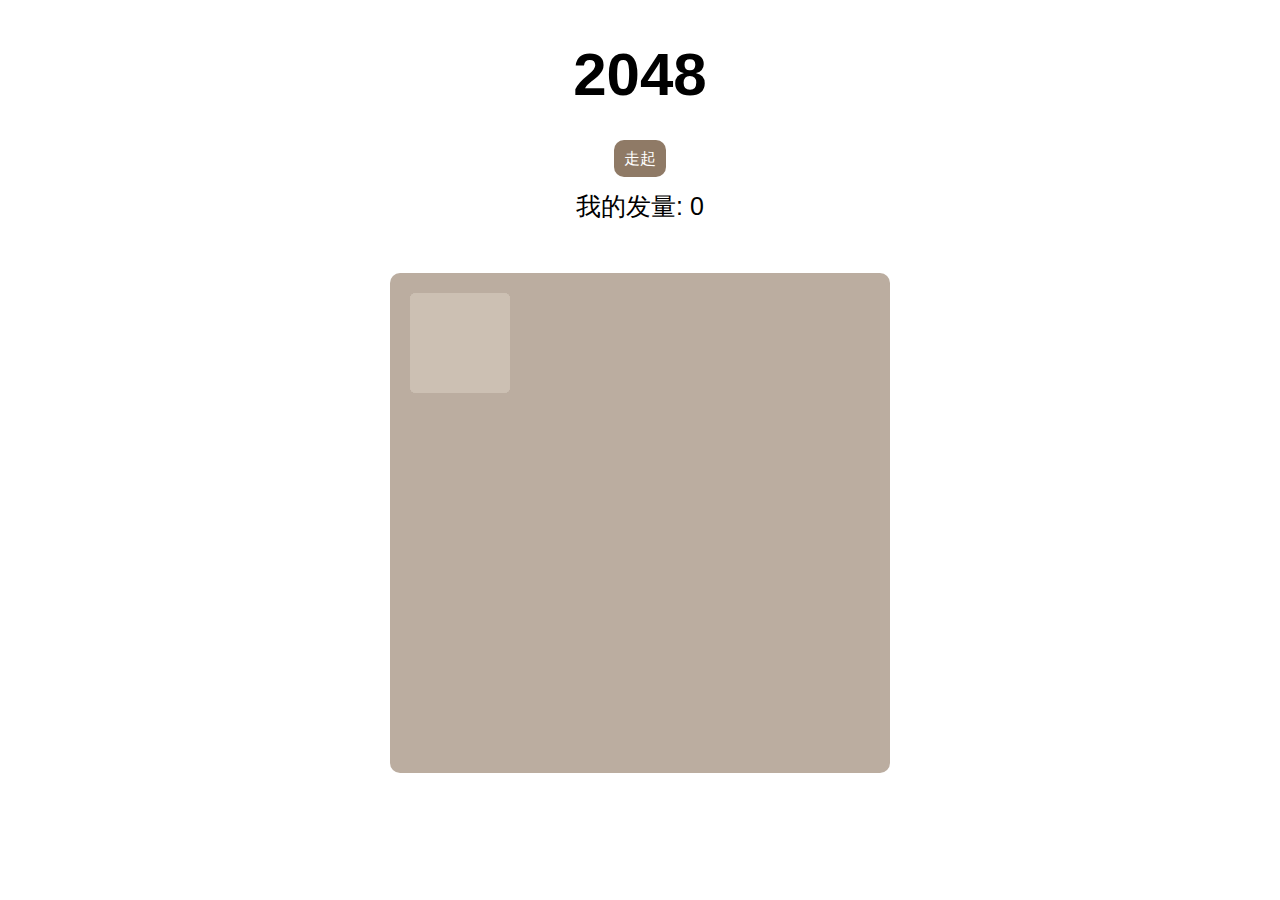
<file: 2048.html>
<!DOCTYPE html>
<html>
<head>
<meta
	http-equiv="Content-Type"
	content="text/html; charset=UTF-8">
	<meta http-equiv="Content-Security-Policy" content="upgrade-insecure-requests">
<title>2048</title>
<link
	rel="stylesheet"
	type="text/css"
	href="2048.css" />
<script
	type="text/javascript"
	src="https://cdn.staticfile.org/jquery/1.10.2/jquery.min.js"></script>
<script
	type="text/javascript"
	src="support2048.js"></script>
<script
	type="text/javascript"
	src="showanimation2048.js"></script>
<script
	type="text/javascript"
	src="main2048.js"></script>
</head>
<body>
	<header>
		<h1>2048</h1>
		<a
			href="javascript:newgame();"
			id="newgamebutton">走起</a>
		<p>
			我的发量:
			<span id="score">0</span>
		</p>
	</header>
	<div id="grid-container">
		<div
			class="grid-cell"
			id="grid-cell-0-0"></div>
		<div
			class="grid-cell"
			id="grid-cell-0-1"></div>
		<div
			class="grid-cell"
			id="grid-cell-0-2"></div>
		<div
			class="grid-cell"
			id="grid-cell-0-3"></div>
		<div
			class="grid-cell"
			id="grid-cell-1-0"></div>
		<div
			class="grid-cell"
			id="grid-cell-1-1"></div>
		<div
			class="grid-cell"
			id="grid-cell-1-2"></div>
		<div
			class="grid-cell"
			id="grid-cell-1-3"></div>
		<div
			class="grid-cell"
			id="grid-cell-2-0"></div>
		<div
			class="grid-cell"
			id="grid-cell-2-1"></div>
		<div
			class="grid-cell"
			id="grid-cell-2-2"></div>
		<div
			class="grid-cell"
			id="grid-cell-2-3"></div>
		<div
			class="grid-cell"
			id="grid-cell-3-0"></div>
		<div
			class="grid-cell"
			id="grid-cell-3-1"></div>
		<div
			class="grid-cell"
			id="grid-cell-3-2"></div>
		<div
			class="grid-cell"
			id="grid-cell-3-3"></div>
	</div>
</body>
</html>
</file>
<file: 2048.css>
@CHARSET "UTF-8";

header{
    display:block;
    margin:0 auto;
    width:500px;
    text-align:center;
}

header h1{
    font-family:Arial, Helvetica, sans-serif;
    font-size:60px;
    font-weight:bold;
}

header #newgamebutton{
    width:100px;
    padding:10px;
    background:#8f7a66;
    font-family:Arial, Helvetica, sans-serif;
    color:white;
    border-radius:10px;
    text-decoration:none;
}

header #newgamebutton:hover{
    background:#9f8b77;
}

header p{
    font-family:Arial, Helvetica, sans-serif;
    font-size:25px;
    margin:20px auto;
}

#grid-container{
    width:460px;
    height:460px;
    padding:20px;
    margin:50px auto;
    background:#bbada0;
    border-radius:10px;
    position:relative;
}

.grid-cell{
    width:100px;
    height:100px;
    border-radius:6px;
    background:#ccc0b3;
    position:absolute;
}

.number-cell{
    width:100px;
    height:100px;
    border-radius:6px;
    line-height:100px;
    font:Arial, Helvetica, sans-serif;
    font-size:60px;
    font-weight:bold;
    text-align: center;
    position:absolute;
}
</file>
